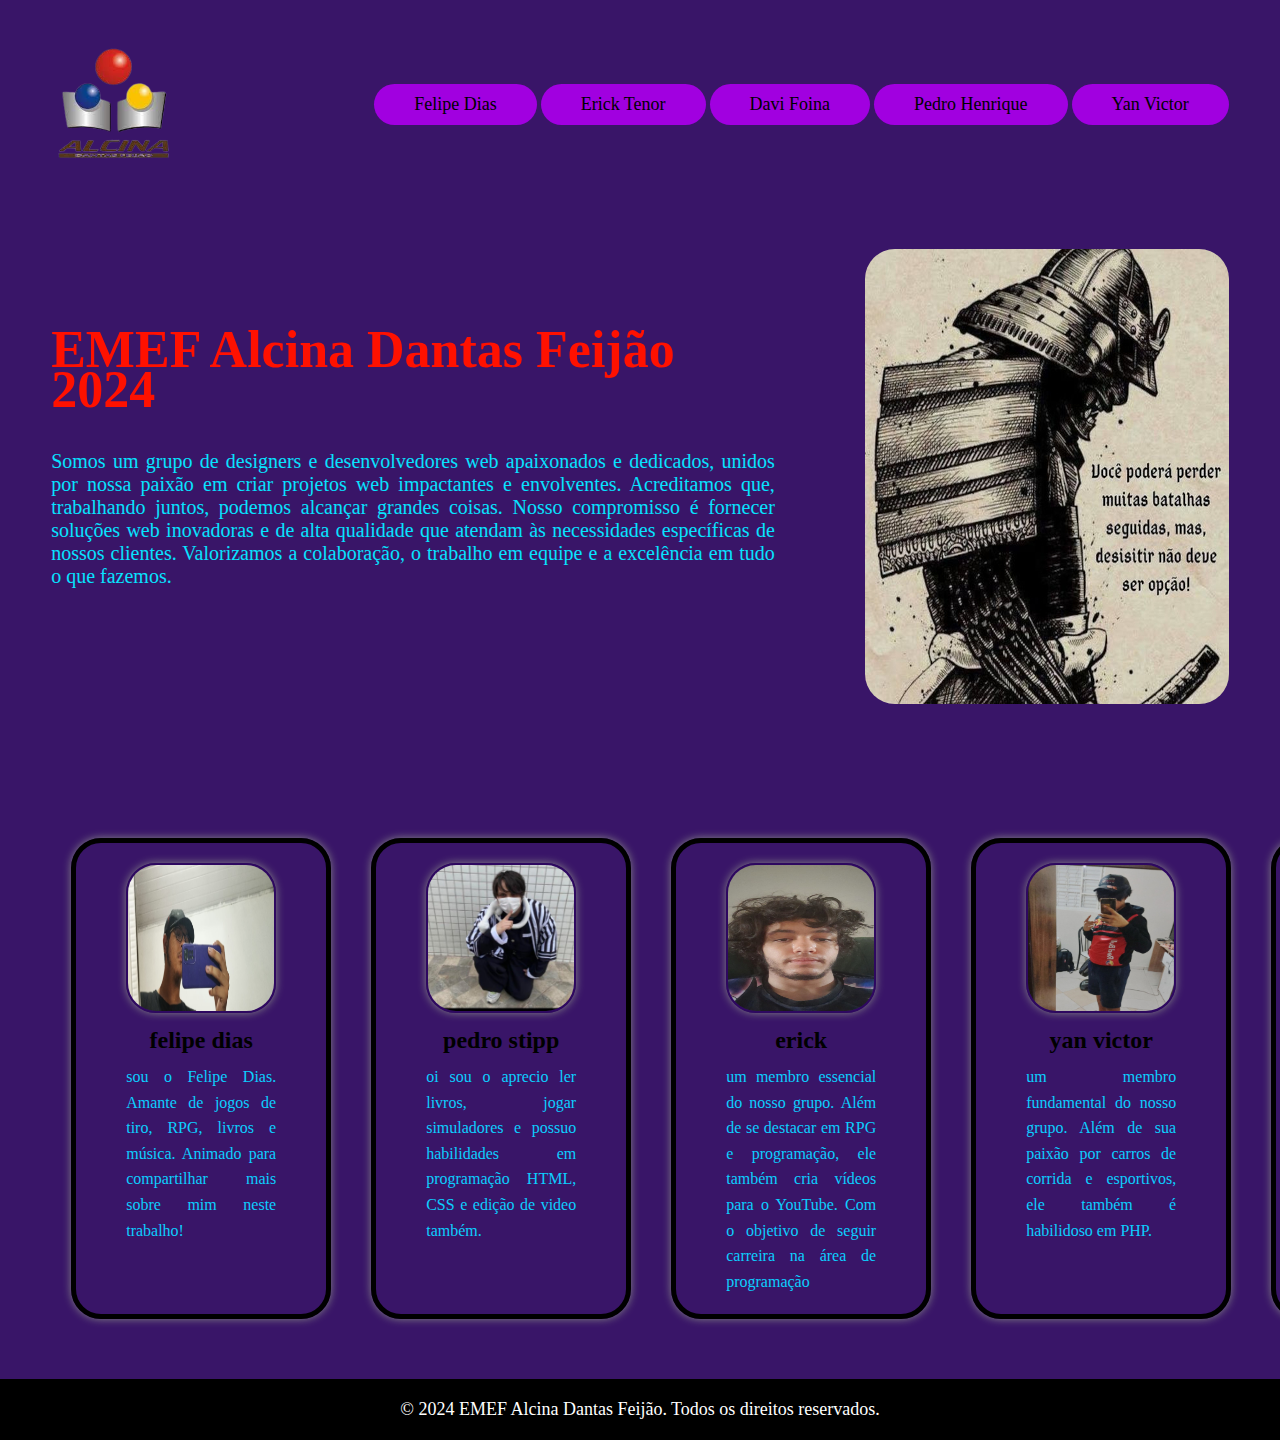
<file: index.html>
<!DOCTYPE html>
<!--
Programa: GitHub Data: 29/04/2024
Nome: Davi Foina Prates nº: 5 Turma: 3i
Nome: Erick Tenor Da Silva nº: 9
Nome: Felipe Do Nascimento Dias nº: 10
Nome: Pedro Henrique Mandaji Stipp nº: 18
Nome: Yan Victor Da Silva Lima nº: 21
Descrição: Portifolio do grupo

-->
<html lang="pt-BR">
<head>
    <meta charset="UTF-8">
    <meta name="viewport" content="width=device-width, initial-scale=1.0">
    <title>Alcina Dantas Feijão</title>
    <link rel="stylesheet" href="style.css">

</head>
<body>
    <header>
        <div class="interface">
            <div class="Logo">
                <a href="#">
                    <img src="alcina3.png" alt="logo da Escola Alcina">
                </a>
            </div>
            <nav class="menu-desktop">
                <ul>
                    <li><a href="felipe.html">Felipe Dias</a></li>
                    <li><a href="erick.html">Erick Tenor</a></li>
                    <li><a href="davi.html">Davi Foina</a></li>
                    <li><a href="pedro.html">Pedro Henrique</a></li>
                    <li><a href="yan.html">Yan Victor</a></li>
                </ul>
            </nav>
        </div>
    </header>
   
    <main>
        <section class="top-site">
            <div class="interface">
             <div class="flex">
                <div class="txt-top-site">
                    <h1>EMEF Alcina Dantas Feijão 2024<span></span></h1>
                    <p>Somos um grupo de designers e desenvolvedores web apaixonados e 
                        dedicados, unidos por nossa paixão em criar projetos web impactantes e
                         envolventes. Acreditamos que, trabalhando juntos, podemos alcançar grandes coisas.
                        Nosso compromisso é fornecer soluções web inovadoras e de alta 
                        qualidade que atendam às necessidades específicas de nossos clientes.
                         Valorizamos a colaboração, o trabalho em equipe e a excelência em 
                         tudo o que fazemos.</p>

                </div><!--txt--> 
                <div class="img-top-site">
                    <img src="verdade.jpg" alt="">

                </div>
              </div>
            </div>
        </section>
    </main>
    <section class="apresentacao-membros">
        <div class="interface">
            <div class="flex">
                <div class="membro">
                    <img src="lippe2.png" alt="Membro 1">
                    <h3>felipe dias</h3>
                    <p> sou o Felipe Dias. Amante de jogos de tiro, RPG, livros e música. Animado para compartilhar mais sobre mim neste trabalho!</p>
                </div>
                <div class="membro">
                    <img src="pedrão1.jpg" alt="Membro 2">
                    <h3>pedro stipp</h3>
                    <p> oi sou o aprecio ler livros, jogar simuladores e possuo habilidades em programação HTML, CSS e edição de video também. </p>
                </div>
                <div class="membro">
                    <img src="erick.jpg" alt="Membro 3">
                    <h3>erick</h3>
                    <p>um membro essencial do nosso grupo. Além de se destacar em RPG e programação, ele também cria vídeos para o YouTube. Com o objetivo de seguir carreira na área de programação</p>
                </div>
                <div class="membro">
                    <img src="yan2.jpg" alt="Membro 4">
                    <h3>yan victor</h3>
                    <p>um membro fundamental do nosso grupo. Além de sua paixão por carros de corrida e esportivos, ele também é habilidoso em PHP. </p>
                </div>
                <div class="membro">
                    <img src="davi.png" alt="Membro 5">
                    <h3>Davi foina</h3>
                    <p>um membro essencial do nosso grupo. Ele é apaixonado por design, jogos e música, trazendo uma perspectiva única para nossos projetos. </p>
                </div>
            </div>
        </div>
    </section>
    <footer>
        <div class="interface">
            <p>&copy; 2024 EMEF Alcina Dantas Feijão. Todos os direitos reservados.</p>
        </div>
    </footer>
</body>
</html>
</file>
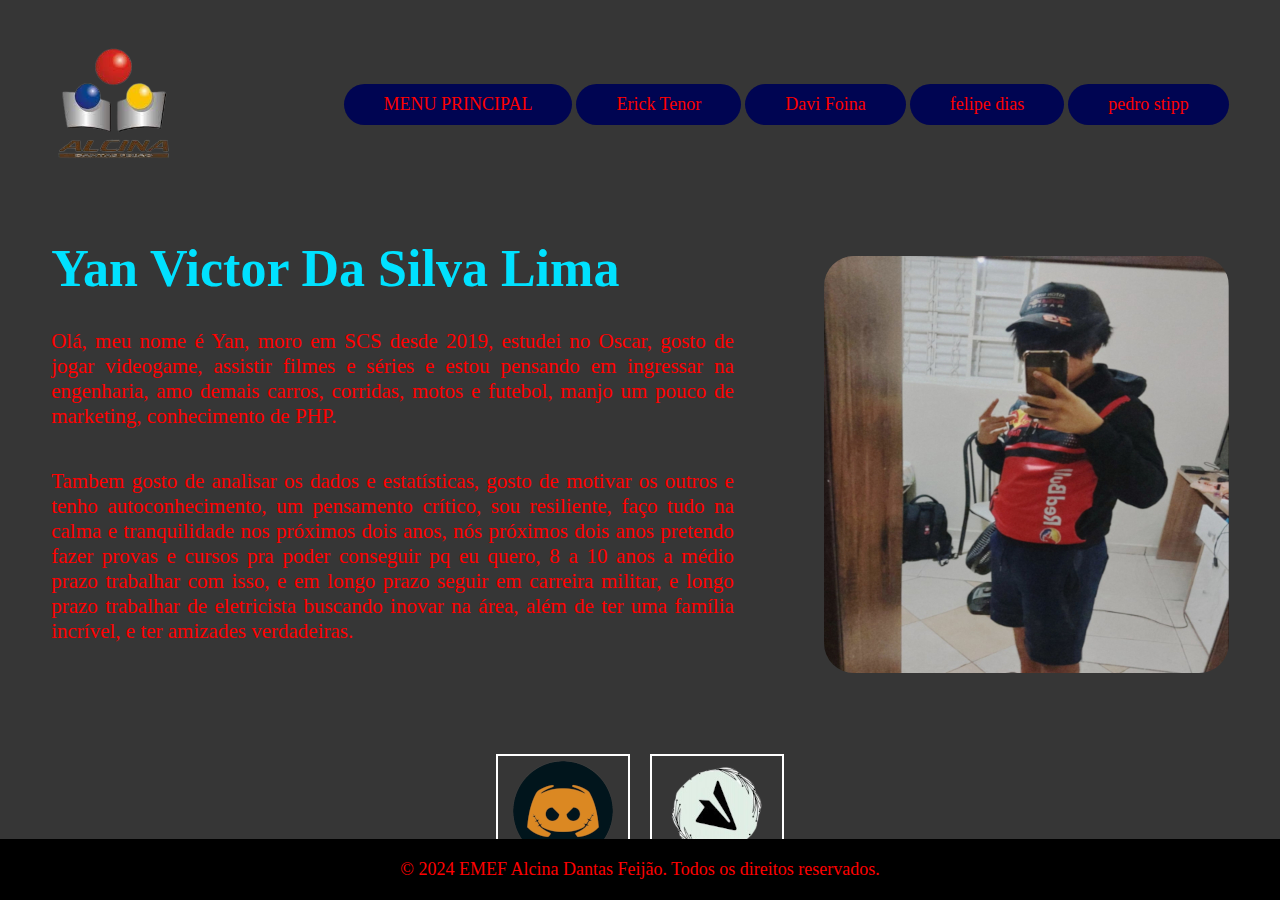
<file: audi.html>
<!DOCTYPE html>
<html lang="pt-BR">
<head>
    <meta charset="UTF-8">
    <meta name="viewport" content="width=device-width, initial-scale=1.0">
    <title>Alcina Dantas Feijão</title>
    <link rel="stylesheet" href="style.css">
</head>
<style>

     :root {
            --cor-primaria: #363636;
            --cor-link: #fd0000;
            --cor-head: #000552;
            --color-headhove: #fffafa;
            --color-h1:#00e1ff;
            --color--txt-top:#ff0000;
            --color--border:#000000 ;
            --color-h3: #000000;
            --color-footer:#000000;
            --color-footer-txt:#ff0000;
            --color-link2:#ffffff;
            --color-social-border:#ffffff;
            --color--social-links-hover: #003b4d;
            --color-link-border: #ffffff;
        }
      * {
            margin: 0;
            padding: 0;
            box-sizing: border-box;
        }

        body {
            background-color: var(--cor-primaria);
            height: 100vh;
        }

        .interface {
            max-width: 1280px;
            margin: 0 auto;
        }

        .flex{
            display: flex;
        }

        header {
            padding: 40px 4%;
        }

        header > .interface {
            display: flex;
            align-items: center;
            justify-content: space-between;
        }

        header a {
            color: var(--cor-link);
            text-decoration: none;
            display: inline-block;
            transition: 60ms;
        }

        header a:hover{
            color:var(--color-headhove) ;
            transform: scale(1.05);
            box-shadow: 0px 0px 8px #858585 
             }

        header nav ul {
            list-style-type: none;
        }

        header nav ul li {
            display: inline-block;
            padding: 10px 40px;
            font-size: 18px;
            background-color: var(--cor-head);
            border: 0;
            border-radius: 30px;
        }

        section.top-site{
            padding: 40px 4%;
        }

        section.top-site .flex{
            align-items: center;
            justify-content: center;
            gap: 90px;
        }

        .top-site h1{
           color: var(--color-h1);
           font-size: 52px;
           line-height: 40px;
        }

    .top-site .txt-top-site p{
         color: var(--color--txt-top);
         margin: 40px 0;
         text-align: justify;
         font-size: 21px;
    }
 
    .top-site .img-top-site img{
         position: relative;
         animation:  flutuar 2s ease-in-out infinite alternate ;
         border-radius: 30px;
    }

    @keyframes flutuar{
        0%{
            top:0;
        }
        100%{
            top: 30px;
        }
    }

    .apresentacao-membros {
    background-color: var(--cor-secundaria);
    color: var(--cor-link);
    padding: 40px 4%;
   
}

footer {
    background-color: var(--color-footer);
    color: var(--color-footer-txt);
    text-align: center;
    padding: 20px 50px;
    position:absolute;
    bottom: 0;
    width: 100%;
    font-size: 18px;
}

.social-links {
    display: flex;
    justify-content: center;
    margin-top: 20px;
}

.social-links a {
    margin: 0 10px;
    text-decoration: none;
    color: var(--color-link2);
    display: flex;
    flex-direction: column;
    align-items: center;
    transition: background-color 0.4s;
    border: 2px solid ; 
    border-color: var(--color-social-border);
    padding: 5px 15px;
}

.social-links a:hover {
    background-color:var(--color--social-links-hover);
    border-color: var(--color-link-border);/* Muda a cor da borda para branco quando o mouse passa por cima */
}



</style>
<body>
    
    <header>
        <div class="interface">
            <div class="Logo">
                <a href="#">
                    <img src="alcina3.png" alt="logo da Escola Alcina">
                </a>
            </div>
            <nav class="menu-desktop">
                <ul>
                    <li><a href="newporti.html">MENU PRINCIPAL</a></li>
                    <li><a href="obito.html">Erick Tenor</a></li>
                    <li><a href="davi.html">Davi Foina</a></li>
                    <li><a href="lippe.html">felipe dias</a></li>
                    <li><a href="fredynho.html">pedro stipp</a></li>
                </ul>
            </nav>
        </div>
    </header>

    <main>
        <section class="top-site">
            <div class="interface">
             <div class="flex">
                <div class="txt-top-site">
                    <h1> Yan Victor Da Silva Lima<span></span></h1>
                    <p>Olá, meu nome é Yan, moro em SCS desde 2019, estudei no Oscar, gosto de jogar videogame, assistir filmes e séries e estou pensando em ingressar na engenharia,
                         amo demais carros, corridas, motos e futebol, manjo um pouco de marketing, conhecimento de PHP.</p>
                    <p>Tambem  gosto de analisar os dados e estatísticas, gosto de motivar os outros e tenho autoconhecimento, um pensamento crítico, sou resiliente, faço tudo na calma
                         e tranquilidade nos próximos dois anos, nós próximos dois anos pretendo fazer provas e cursos pra poder conseguir pq eu quero, 8 a 10 anos a médio prazo trabalhar 
                         com isso, e em longo prazo seguir em carreira militar, e longo prazo trabalhar de eletricista buscando inovar na área, além de ter uma família incrível, e ter amizades 
                         verdadeiras.</p>
                </div><!--txt--> 
                <div class="img-top-site">
                    <img src="yan2.jpg" alt="">

                </div>
              </div>
            </div>
        </section>
    </main>
</section>

<div class="social-links">
    <a class="top-links--nav" href="https://discord.com/channels/1233829998738280450/1233829999270695025">
        <img src="newdiscord.png" class="top-link-img">
        Discord
    </a>
    <a class="top-links--nav" href="https://t.me/+xDTtMTl84DYxYjFh">
        <img src="telegram2.png" class="top-link-img">
        Telegram
    </a>
</div>

    <footer>
        <div class="interface">
            <p>&copy; 2024 EMEF Alcina Dantas Feijão. Todos os direitos reservados.</p>
        </div>
    </footer>
   
</body>
</html>
</file>
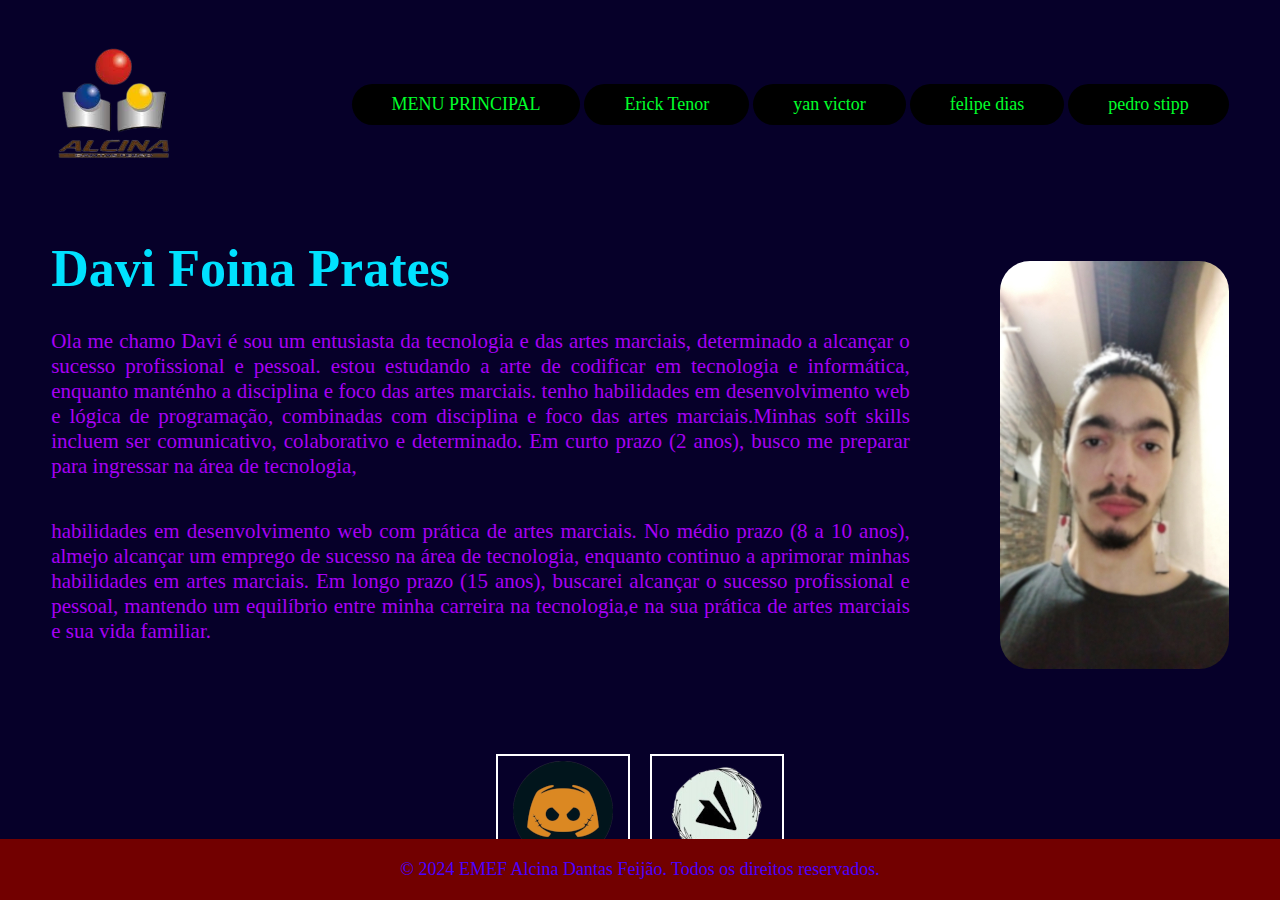
<file: davi.html>
<!--
Programa: portifolhio Data: 29/04/2024
Nome:Davi Foina Prates nº: 5  turma:3I
Nome: Erick da Silva Tenor nº: 9
Nome: Felipe Do Nascimento Dias nº: 9
Nome:Pedro Henrique Mandaji Stipp nº: 18
Nome:Yan Victor Da Silva Lima nº: 21
Descrição: 

-->
<!DOCTYPE html>
<html lang="pt-BR">
<head>
    <meta charset="UTF-8">
    <meta name="viewport" content="width=device-width, initial-scale=1.0">
    <title>Alcina Dantas Feijão</title>
    <link rel="stylesheet" href="style.css">
</head>
<style>

:root {
            --cor-primaria: #060029;
            --cor-link: #00ff2a;
            --cor-head: #000000;
            --color-headhove: #fffafa;
            --color-h1:#00e1ff;
            --color--txt-top:#a700f5;
            --color--border:#000000 ;
            --color-h3: #000000;
            --color-footer:#720000;
            --color-footer-txt:#4c00ff;
            --color-link2:#ffffff;
            --color-social-border:#ffffff;
            --color--social-links-hover: #003b4d;
            --color-link-border: #ffffff;
        }
      * {
            margin: 0;
            padding: 0;
            box-sizing: border-box;
        }

        body {
           background-color: var(--cor-primaria);
            height: 100vh;
        }

        .interface {
            max-width: 1280px;
            margin: 0 auto;
        }

        .flex{
            display: flex;
        }

        header {
            padding: 40px 4%;
        }

        header > .interface {
            display: flex;
            align-items: center;
            justify-content: space-between;
        }

        header a {
            color: var(--cor-link);
            text-decoration: none;
            display: inline-block;
            transition: 60ms;
        }

        header a:hover{
            color:var(--color-headhove) ;
            transform: scale(1.05);
            box-shadow: 0px 0px 8px #858585 
             }

        header nav ul {
            list-style-type: none;
        }

        header nav ul li {
            display: inline-block;
            padding: 10px 40px;
            font-size: 18px;
            background-color: var(--cor-head);
            border: 0;
            border-radius: 30px;
        }

        section.top-site{
            padding: 40px 4%;
        }

        section.top-site .flex{
            align-items: center;
            justify-content: center;
            gap: 90px;
        }

        .top-site h1{
           color: var(--color-h1);
           font-size: 52px;
           line-height: 40px;
        }

    .top-site .txt-top-site p{
         color: var(--color--txt-top);
         margin: 40px 0;
         text-align: justify;
         font-size: 21px;
    }
 
    .top-site .img-top-site img{
         position: relative;
         animation:  flutuar 2s ease-in-out infinite alternate ;
         border-radius: 30px;
    }

    @keyframes flutuar{
        0%{
            top:0;
        }
        100%{
            top: 30px;
        }
    }

    .apresentacao-membros {
    background-color: var(--cor-secundaria);
    color: var(--cor-link);
    padding: 40px 4%;
   
}

footer {
    background-color: var(--color-footer);
    color: var(--color-footer-txt);
    text-align: center;
    padding: 20px 50px;
    position:absolute;
    bottom: 0;
    width: 100%;
    font-size: 18px;
}

.social-links {
    display: flex;
    justify-content: center;
    margin-top: 20px;
}

.social-links a {
    margin: 0 10px;
    text-decoration: none;
    color: var(--color-link2);
    display: flex;
    flex-direction: column;
    align-items: center;
    transition: background-color 0.4s;
    border: 2px solid ; 
    border-color: var(--color-social-border);
    padding: 5px 15px;
}

.social-links a:hover {
    background-color:var(--color--social-links-hover);
    border-color: var(--color-link-border);/* Muda a cor da borda para branco quando o mouse passa por cima */
}



</style>
<body>
    
    <header>
        <div class="interface">
            <div class="Logo">
                <a href="#">
                    <img src="alcina3.png" alt="logo da Escola Alcina">
                </a>
            </div>
            <nav class="menu-desktop">
                <ul>
                    <li><a href="index.html">MENU PRINCIPAL</a></li>
                    <li><a href="erick.html">Erick Tenor</a></li>
                    <li><a href="yan.html">yan victor</a></li>
                    <li><a href="felipe.html">felipe dias</a></li>
                    <li><a href="pedro.html">pedro stipp</a></li>
                </ul>
            </nav>
        </div>
    </header>

    <main>
        <section class="top-site">
            <div class="interface">
             <div class="flex">
                <div class="txt-top-site">
                    <h1>Davi Foina Prates<span></span></h1>
                  <p>Ola me chamo Davi é sou  um entusiasta da tecnologia e das artes marciais, determinado a alcançar o sucesso profissional e pessoal.
                    estou estudando a arte de codificar em tecnologia e informática, enquanto manténho a disciplina e foco das artes marciais.
                    tenho habilidades em desenvolvimento web e lógica de programação, combinadas com disciplina e foco das artes marciais.Minhas
                    soft skills incluem ser comunicativo, colaborativo e determinado. Em curto prazo (2 anos), busco me preparar para ingressar na área de tecnologia,</p>
                 <p>habilidades em desenvolvimento web com prática de artes marciais. No médio prazo (8 a 10 anos), almejo alcançar um emprego de sucesso na área de tecnologia,
                    enquanto continuo a aprimorar minhas habilidades em artes marciais. Em longo prazo (15 anos), buscarei alcançar o sucesso profissional e pessoal,
                     mantendo um equilíbrio entre minha carreira na tecnologia,e na  sua prática de artes marciais e sua vida familiar.</p>
                  
                </div><!--txt--> 
                <div class="img-top-site">
                    <img src="davi.jpg" alt="">

                </div>
              </div>
            </div>
        </section>
    </main>
</section>

<div class="social-links">
    <a class="top-links--nav" href="https://discord.com/channels/1233829998738280450/1233829999270695025">
        <img src="newdiscord.png" class="top-link-img">
        Discord
    </a>
    <a class="top-links--nav" href="https://t.me/+xDTtMTl84DYxYjFh">
        <img src="telegram2.png" class="top-link-img">
        Telegram
    </a>
</div>

    <footer>
        <div class="interface">
            <p>&copy; 2024 EMEF Alcina Dantas Feijão. Todos os direitos reservados.</p>
        </div>
    </footer>
   
</body>
</html>
</file>
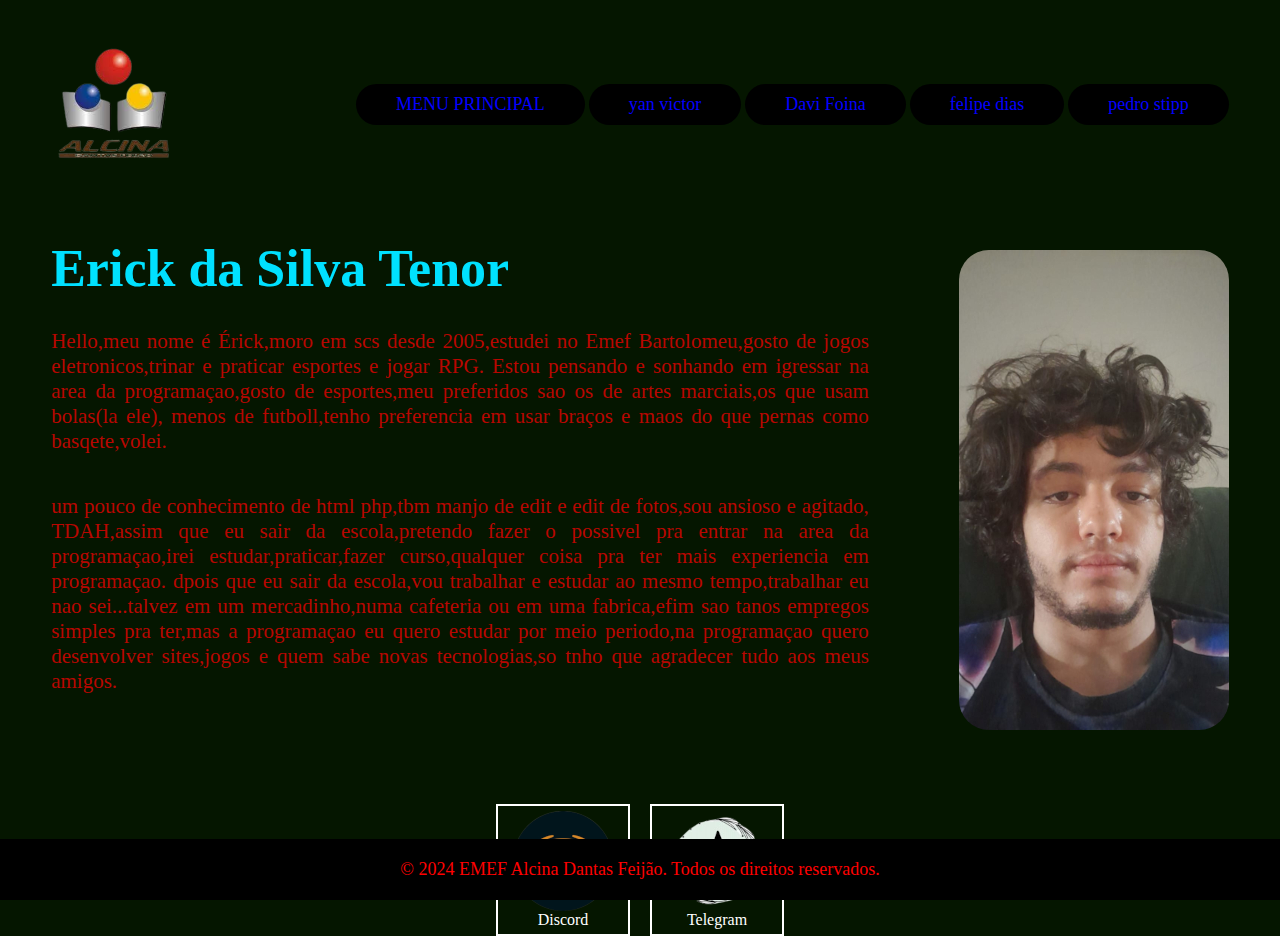
<file: erick.html>
<!DOCTYPE html>
<html lang="pt-BR">
<head>
    <meta charset="UTF-8">
    <meta name="viewport" content="width=device-width, initial-scale=1.0">
    <title>Alcina Dantas Feijão</title>
    <link rel="stylesheet" href="style.css">
</head>
<style>

:root {
            --cor-primaria: #051600;
            --cor-link: #0400ff;
            --cor-head: #000000;
            --color-headhove: #fffafa;
            --color-h1:#00e1ff;
            --color--txt-top:#b80600;
            --color--border:#000000 ;
            --color-h3: #000000;
            --color-footer:#000000;
            --color-footer-txt:#ff0000;
            --color-link2:#ffffff;
            --color-social-border:#ffffff;
            --color--social-links-hover: #003b4d;
            --color-link-border: #ffffff;
        }
      * {
            margin: 0;
            padding: 0;
            box-sizing: border-box;
        }

        body {
           background-color: var(--cor-primaria);
            height: 100vh;
        }

        .interface {
            max-width: 1280px;
            margin: 0 auto;
        }

        .flex{
            display: flex;
        }

        header {
            padding: 40px 4%;
        }

        header > .interface {
            display: flex;
            align-items: center;
            justify-content: space-between;
        }

        header a {
            color: var(--cor-link);
            text-decoration: none;
            display: inline-block;
            transition: 60ms;
        }

        header a:hover{
            color:var(--color-headhove) ;
            transform: scale(1.05);
            box-shadow: 0px 0px 8px #858585 
             }

        header nav ul {
            list-style-type: none;
        }

        header nav ul li {
            display: inline-block;
            padding: 10px 40px;
            font-size: 18px;
            background-color: var(--cor-head);
            border: 0;
            border-radius: 30px;
        }

        section.top-site{
            padding: 40px 4%;
        }

        section.top-site .flex{
            align-items: center;
            justify-content: center;
            gap: 90px;
        }

        .top-site h1{
           color: var(--color-h1);
           font-size: 52px;
           line-height: 40px;
        }

    .top-site .txt-top-site p{
         color: var(--color--txt-top);
         margin: 40px 0;
         text-align: justify;
         font-size: 21px;
    }
 
    .top-site .img-top-site img{
         position: relative;
         animation:  flutuar 2s ease-in-out infinite alternate ;
         border-radius: 30px;
    }

    @keyframes flutuar{
        0%{
            top:0;
        }
        100%{
            top: 30px;
        }
    }

    .apresentacao-membros {
    background-color: var(--cor-secundaria);
    color: var(--cor-link);
    padding: 40px 4%;
   
}

footer {
    background-color: var(--color-footer);
    color: var(--color-footer-txt);
    text-align: center;
    padding: 20px 50px;
    position:absolute;
    bottom: 0;
    width: 100%;
    font-size: 18px;
}

.social-links {
    display: flex;
    justify-content: center;
    margin-top: 20px;
}

.social-links a {
    margin: 0 10px;
    text-decoration: none;
    color: var(--color-link2);
    display: flex;
    flex-direction: column;
    align-items: center;
    transition: background-color 0.4s;
    border: 2px solid ; 
    border-color: var(--color-social-border);
    padding: 5px 15px;
}

.social-links a:hover {
    background-color:var(--color--social-links-hover);
    border-color: var(--color-link-border);/* Muda a cor da borda para branco quando o mouse passa por cima */
}



</style>
<body>
    
    <header>
        <div class="interface">
            <div class="Logo">
                <a href="#">
                    <img src="alcina3.png" alt="logo da Escola Alcina">
                </a>
            </div>
            <nav class="menu-desktop">
                <ul>
                    <li><a href="index.html">MENU PRINCIPAL</a></li>
                    <li><a href="yan.html">yan victor</a></li>
                    <li><a href="davi.html">Davi Foina</a></li>
                    <li><a href="felipe.html">felipe dias</a></li>
                    <li><a href="pedro.html">pedro stipp</a></li>
                </ul>
            </nav>
        </div>
    </header>

    <main>
        <section class="top-site">
            <div class="interface">
             <div class="flex">
                <div class="txt-top-site">
                    <h1> Erick da Silva Tenor<span></span></h1>
                    <p>Hello,meu nome é Érick,moro em scs desde 2005,estudei no Emef Bartolomeu,gosto de jogos eletronicos,trinar e praticar esportes e jogar RPG.
                  Estou pensando e sonhando em igressar na area da programaçao,gosto de esportes,meu preferidos sao os de artes marciais,os que usam bolas(la ele),
                        menos de futboll,tenho preferencia em usar braços e maos do que pernas como basqete,volei.</p>
                        <p> um pouco de conhecimento de html  php,tbm manjo de edit e edit de fotos,sou ansioso e agitado, TDAH,assim que eu sair da escola,pretendo fazer o 
                            possivel pra entrar na area da programaçao,irei estudar,praticar,fazer curso,qualquer coisa pra ter mais 
                            experiencia em programaçao.
                       dpois que eu sair da escola,vou trabalhar e estudar ao mesmo  tempo,trabalhar eu nao sei...talvez em um mercadinho,numa cafeteria ou em uma fabrica,efim sao tanos empregos 
                        simples pra ter,mas a programaçao eu quero estudar por meio periodo,na programaçao quero desenvolver sites,jogos e quem sabe novas tecnologias,so tnho que agradecer tudo aos 
                        meus amigos.</p>
                  
                </div><!--txt--> 
                <div class="img-top-site">
                    <img src="erick.jpg" alt="">

                </div>
              </div>
            </div>
        </section>
    </main>
</section>

<div class="social-links">
    <a class="top-links--nav" href="https://discord.com/channels/1233829998738280450/1233829999270695025">
        <img src="newdiscord.png" class="top-link-img">
        Discord
    </a>
    <a class="top-links--nav" href="https://t.me/+xDTtMTl84DYxYjFh">
        <img src="telegram2.png" class="top-link-img">
        Telegram
    </a>
</div>

    <footer>
        <div class="interface">
            <p>&copy; 2024 EMEF Alcina Dantas Feijão. Todos os direitos reservados.</p>
        </div>
    </footer>
   
</body>
</html>
</file>
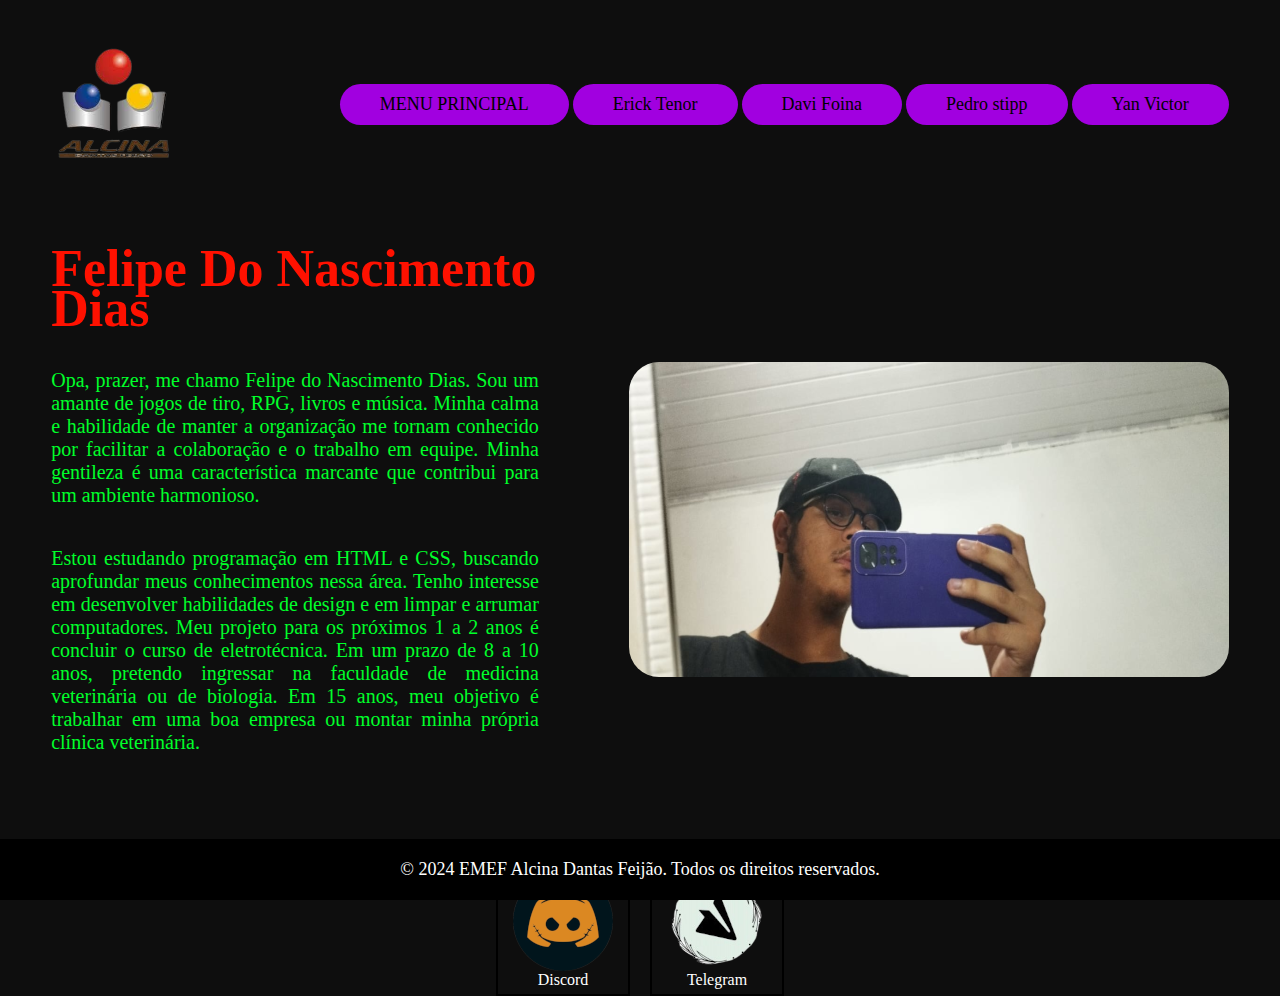
<file: felipe.html>
<!DOCTYPE html>
<html lang="pt-BR">
<head>
    <meta charset="UTF-8">
    <meta name="viewport" content="width=device-width, initial-scale=1.0">
    <title>Alcina Dantas Feijão</title>
    <link rel="stylesheet" href="style.css">
</head>
<style>

     :root {
            --cor-primaria: #000000f1;
            --cor-link: #000000;
            --cor-head: #a100e0;
            --color-headhove: #fffafa;
            --color-h1:#ff1100;
            --color--txt-top:#00ff2a;
            --color--border:#000000 ;
            --color-h3: #000000;
            --color-p:#0cceff;
            --color-footer:#000000;
            --color-footer-txt:#ffffff;
            --color-link2:#ffffff;
            --color-social-border:#000000;
            --color--social-links-hover: #003b4d;
            --color-link-border: #ffffff;
        }
      * {
            margin: 0;
            padding: 0;
            box-sizing: border-box;
        }

        body {
            background-color: var(--cor-primaria);
            height: 100vh;
        }

        .interface {
            max-width: 1280px;
            margin: 0 auto;
        }

        .flex{
            display: flex;
        }

        header {
            padding: 40px 4%;
        }

        header > .interface {
            display: flex;
            align-items: center;
            justify-content: space-between;
        }

        header a {
            color: var(--cor-link);
            text-decoration: none;
            display: inline-block;
            transition: 60ms;
        }

        header a:hover{
            color:var(--color-headhove) ;
            transform: scale(1.05);
            box-shadow: 0px 0px 8px #858585 
             }

        header nav ul {
            list-style-type: none;
        }

        header nav ul li {
            display: inline-block;
            padding: 10px 40px;
            font-size: 18px;
            background-color: var(--cor-head);
            border: 0;
            border-radius: 30px;
        }

        section.top-site{
            padding: 40px 4%;
        }

        section.top-site .flex{
            align-items: center;
            justify-content: center;
            gap: 90px;
        }

        .top-site h1{
           color: var(--color-h1);
           font-size: 52px;
           line-height: 40px;
        }

    .top-site .txt-top-site p{
         color: var(--color--txt-top);
         margin: 40px 0;
         text-align: justify;
         font-size: 20px;
    }
 
    .top-site .img-top-site img{
         position: relative;
         animation:  flutuar 2s ease-in-out infinite alternate ;
         border-radius: 30px;
    }

    @keyframes flutuar{
        0%{
            top:0;
        }
        100%{
            top: 30px;
        }
    }

    .apresentacao-membros {
    background-color: var(--cor-secundaria);
    color: var(--cor-link);
    padding: 40px 4%;
   
}

footer {
    background-color: var(--color-footer);
    color: var(--color-footer-txt);
    text-align: center;
    padding: 20px 50px;
    position:absolute;
    bottom: 0;
    width: 100%;
    font-size: 18px;
}

.social-links {
    display: flex;
    justify-content: center;
    margin-top: 20px;
}

.social-links a {
    margin: 0 10px;
    text-decoration: none;
    color: var(--color-link2);
    display: flex;
    flex-direction: column;
    align-items: center;
    transition: background-color 0.4s;
    border: 2px solid ; 
    border-color: var(--color-social-border);
    padding: 5px 15px;
}

.social-links a:hover {
    background-color:var(--color--social-links-hover);
    border-color: var(--color-link-border);/* Muda a cor da borda para branco quando o mouse passa por cima */
}



</style>
<body>
    
    <header>
        <div class="interface">
            <div class="Logo">
                <a href="#">
                    <img src="alcina3.png" alt="logo da Escola Alcina">
                </a>
            </div>
            <nav class="menu-desktop">
                <ul>
                    <li><a href="index.html">MENU PRINCIPAL</a></li>
                    <li><a href="erick.html">Erick Tenor</a></li>
                    <li><a href="davi.html">Davi Foina</a></li>
                    <li><a href="pedro.html">Pedro stipp</a></li>
                    <li><a href="yan.html">Yan Victor</a></li>
                </ul>
            </nav>
        </div>
    </header>

    <main>
        <section class="top-site">
            <div class="interface">
             <div class="flex">
                <div class="txt-top-site">
                    <h1>Felipe Do Nascimento Dias<span></span></h1>
                    <p>Opa, prazer, me chamo Felipe do Nascimento Dias. Sou um amante de jogos de tiro, RPG, livros e música.
                        Minha calma e habilidade de manter a organização me tornam conhecido por facilitar a colaboração e o trabalho em equipe.
                        Minha gentileza é uma característica marcante que contribui para um ambiente harmonioso.</p>
                    <p>Estou estudando programação em HTML e CSS, buscando aprofundar meus conhecimentos nessa área.
                        Tenho interesse em desenvolver habilidades de design e em limpar e arrumar computadores. 
                        Meu projeto para os próximos 1 a 2 anos é concluir o curso de eletrotécnica. 
                        Em um prazo de 8 a 10 anos, pretendo ingressar na faculdade de medicina veterinária ou de biologia.
                        Em 15 anos, meu objetivo é trabalhar em uma boa empresa ou montar minha própria clínica veterinária.
                    </p>

                </div><!--txt--> 
                <div class="img-top-site">
                    <img src="lippe2.png" alt="">

                </div>
              </div>
            </div>
        </section>
    </main>
</section>

<div class="social-links">
    <a class="top-links--nav" href="https://discord.com/channels/1233829998738280450/1233829999270695025">
        <img src="newdiscord.png" class="top-link-img">
        Discord
    </a>
    <a class="top-links--nav" href="https://t.me/+xDTtMTl84DYxYjFh">
        <img src="telegram2.png" class="top-link-img">
        Telegram
    </a>
</div>

    <footer>
        <div class="interface">
            <p>&copy; 2024 EMEF Alcina Dantas Feijão. Todos os direitos reservados.</p>
        </div>
    </footer>
</body>
</html>
</file>
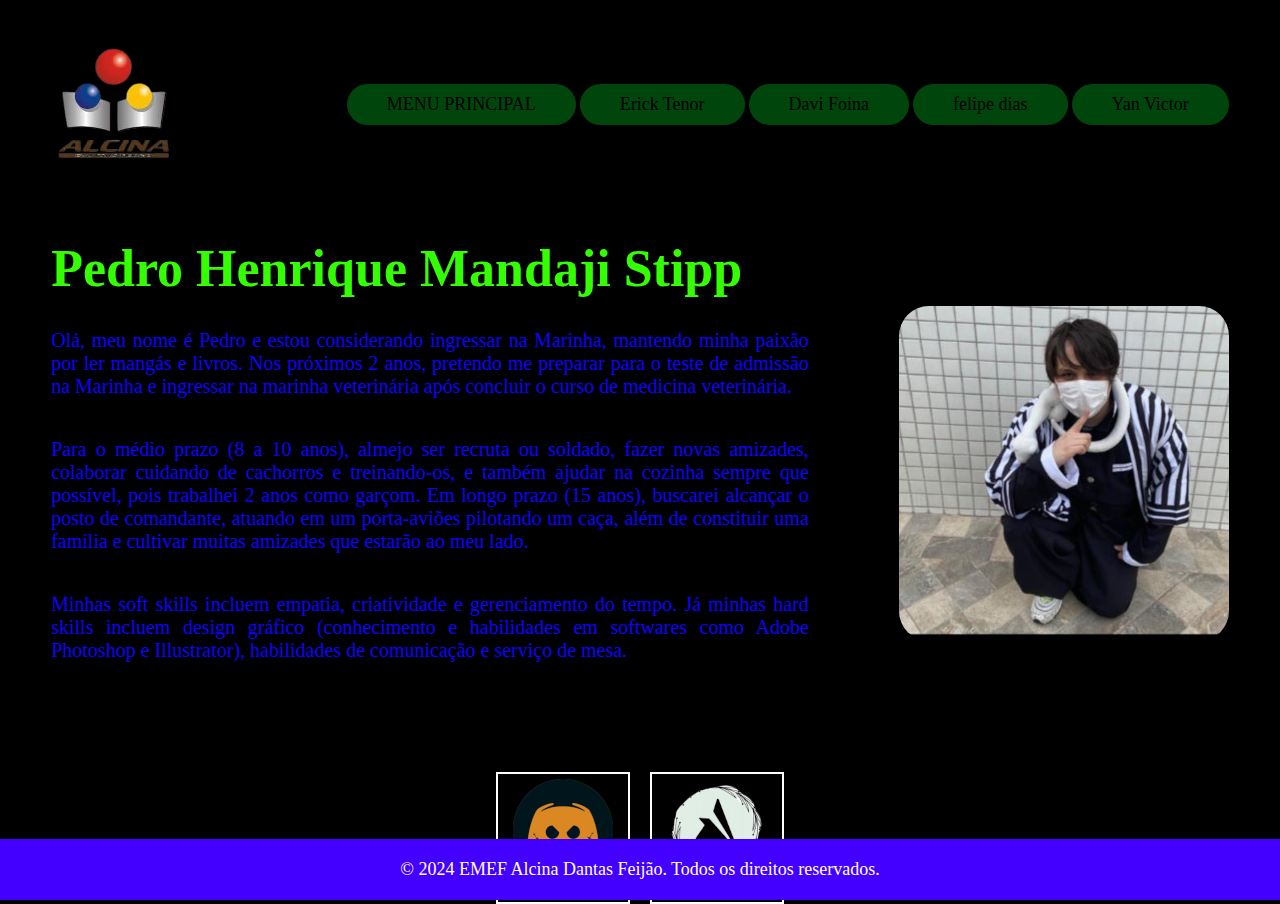
<file: fredynho.html>
<!DOCTYPE html>
<html lang="pt-BR">
<head>
    <meta charset="UTF-8">
    <meta name="viewport" content="width=device-width, initial-scale=1.0">
    <title>Alcina Dantas Feijão</title>
    <link rel="stylesheet" href="style.css">
</head>
<style>

     :root {
            --cor-primaria: #000000;
            --cor-link: #000000;
            --cor-head: #00460c;
            --color-headhove: #fffafa;
            --color-h1:#33ff00;
            --color--txt-top:#1100ff;
            --color--border:#000000 ;
            --color-h3: #000000;
            --color-footer:#4400ff;
            --color-footer-txt:#ffffff;
            --color-link2:#ffffff;
            --color-social-border:#ffffff;
            --color--social-links-hover: #003b4d;
            --color-link-border: #ffffff;
        }
      * {
            margin: 0;
            padding: 0;
            box-sizing: border-box;
        }

        body {
            background-color: var(--cor-primaria);
            height: 100vh;
        }

        .interface {
            max-width: 1280px;
            margin: 0 auto;
        }

        .flex{
            display: flex;
        }

        header {
            padding: 40px 4%;
        }

        header > .interface {
            display: flex;
            align-items: center;
            justify-content: space-between;
        }

        header a {
            color: var(--cor-link);
            text-decoration: none;
            display: inline-block;
            transition: 60ms;
        }

        header a:hover{
            color:var(--color-headhove) ;
            transform: scale(1.05);
            box-shadow: 0px 0px 8px #858585 
             }

        header nav ul {
            list-style-type: none;
        }

        header nav ul li {
            display: inline-block;
            padding: 10px 40px;
            font-size: 18px;
            background-color: var(--cor-head);
            border: 0;
            border-radius: 30px;
        }

        section.top-site{
            padding: 40px 4%;
        }

        section.top-site .flex{
            align-items: center;
            justify-content: center;
            gap: 90px;
        }

        .top-site h1{
           color: var(--color-h1);
           font-size: 52px;
           line-height: 40px;
        }

    .top-site .txt-top-site p{
         color: var(--color--txt-top);
         margin: 40px 0;
         text-align: justify;
         font-size: 20px;
    }
 
    .top-site .img-top-site img{
         position: relative;
         animation:  flutuar 2s ease-in-out infinite alternate ;
         border-radius: 30px;
    }

    @keyframes flutuar{
        0%{
            top:0;
        }
        100%{
            top: 30px;
        }
    }

    .apresentacao-membros {
    background-color: var(--cor-secundaria);
    color: var(--cor-link);
    padding: 40px 4%;
   
}

footer {
    background-color: var(--color-footer);
    color: var(--color-footer-txt);
    text-align: center;
    padding: 20px 50px;
    position:absolute;
    bottom: 0;
    width: 100%;
    font-size: 18px;
}

.social-links {
    display: flex;
    justify-content: center;
    margin-top: 20px;
}

.social-links a {
    margin: 0 10px;
    text-decoration: none;
    color: var(--color-link2);
    display: flex;
    flex-direction: column;
    align-items: center;
    transition: background-color 0.4s;
    border: 2px solid ; 
    border-color: var(--color-social-border);
    padding: 5px 15px;
}

.social-links a:hover {
    background-color:var(--color--social-links-hover);
    border-color: var(--color-link-border);/* Muda a cor da borda para branco quando o mouse passa por cima */
}



</style>
<body>
    
    <header>
        <div class="interface">
            <div class="Logo">
                <a href="#">
                    <img src="alcina3.png" alt="logo da Escola Alcina">
                </a>
            </div>
            <nav class="menu-desktop">
                <ul>
                    <li><a href="newporti.html">MENU PRINCIPAL</a></li>
                    <li><a href="obito.html">Erick Tenor</a></li>
                    <li><a href="davi.html">Davi Foina</a></li>
                    <li><a href="lippe.html">felipe dias</a></li>
                    <li><a href="audi.html">Yan Victor</a></li>
                </ul>
            </nav>
        </div>
    </header>

    <main>
        <section class="top-site">
            <div class="interface">
             <div class="flex">
                <div class="txt-top-site">
                    <h1> Pedro Henrique Mandaji Stipp<span></span></h1>
                    <p>Olá, meu nome é Pedro e estou considerando ingressar na Marinha, mantendo minha paixão por ler mangás e livros.
                         Nos próximos 2 anos, pretendo me preparar para o teste de admissão na Marinha e ingressar na marinha veterinária após concluir o curso de medicina veterinária.</p>
                    <p>Para o médio prazo (8 a 10 anos), almejo ser recruta ou soldado, fazer novas amizades, colaborar cuidando de cachorros e treinando-os, e também ajudar na cozinha sempre
                         que possível, pois trabalhei 2 anos como garçom.
                        Em longo prazo (15 anos), buscarei alcançar o posto de comandante, atuando em um porta-aviões pilotando um caça, além de constituir uma família e cultivar muitas 
                        amizades que estarão ao meu lado. </p>
                      <p> Minhas soft skills incluem empatia, criatividade e gerenciamento do tempo. Já minhas hard skills incluem design gráfico (conhecimento e habilidades em softwares como
                         Adobe Photoshop e Illustrator), habilidades de comunicação e serviço de mesa.
                        </p> 

                </div><!--txt--> 
                <div class="img-top-site">
                    <img src="pedrão1.jpg" alt="">

                </div>
              </div>
            </div>
        </section>
    </main>
</section>

<div class="social-links">
    <a class="top-links--nav" href="https://discord.com/channels/1233829998738280450/1233829999270695025">
        <img src="newdiscord.png" class="top-link-img">
        Discord
    </a>
    <a class="top-links--nav" href="https://t.me/+xDTtMTl84DYxYjFh">
        <img src="telegram2.png" class="top-link-img">
        Telegram
    </a>
</div>

    <footer>
        <div class="interface">
            <p>&copy; 2024 EMEF Alcina Dantas Feijão. Todos os direitos reservados.</p>
        </div>
    </footer>
   
</body>
</html>
</file>
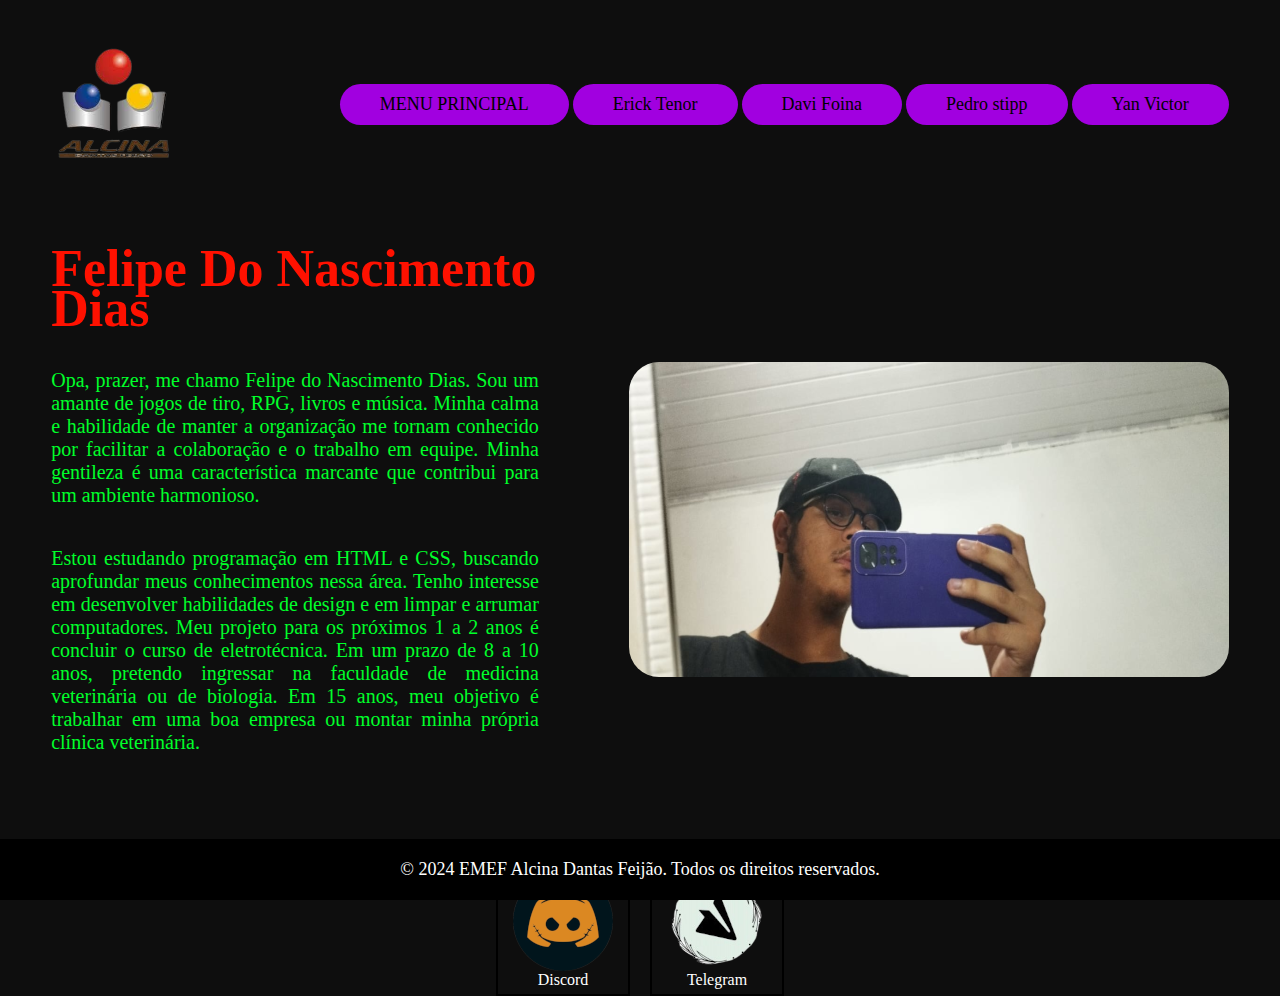
<file: lippe.html>
<!DOCTYPE html>
<html lang="pt-BR">
<head>
    <meta charset="UTF-8">
    <meta name="viewport" content="width=device-width, initial-scale=1.0">
    <title>Alcina Dantas Feijão</title>
    <link rel="stylesheet" href="style.css">
</head>
<style>

     :root {
            --cor-primaria: #000000f1;
            --cor-link: #000000;
            --cor-head: #a100e0;
            --color-headhove: #fffafa;
            --color-h1:#ff1100;
            --color--txt-top:#00ff2a;
            --color--border:#000000 ;
            --color-h3: #000000;
            --color-p:#0cceff;
            --color-footer:#000000;
            --color-footer-txt:#ffffff;
            --color-link2:#ffffff;
            --color-social-border:#000000;
            --color--social-links-hover: #003b4d;
            --color-link-border: #ffffff;
        }
      * {
            margin: 0;
            padding: 0;
            box-sizing: border-box;
        }

        body {
            background-color: var(--cor-primaria);
            height: 100vh;
        }

        .interface {
            max-width: 1280px;
            margin: 0 auto;
        }

        .flex{
            display: flex;
        }

        header {
            padding: 40px 4%;
        }

        header > .interface {
            display: flex;
            align-items: center;
            justify-content: space-between;
        }

        header a {
            color: var(--cor-link);
            text-decoration: none;
            display: inline-block;
            transition: 60ms;
        }

        header a:hover{
            color:var(--color-headhove) ;
            transform: scale(1.05);
            box-shadow: 0px 0px 8px #858585 
             }

        header nav ul {
            list-style-type: none;
        }

        header nav ul li {
            display: inline-block;
            padding: 10px 40px;
            font-size: 18px;
            background-color: var(--cor-head);
            border: 0;
            border-radius: 30px;
        }

        section.top-site{
            padding: 40px 4%;
        }

        section.top-site .flex{
            align-items: center;
            justify-content: center;
            gap: 90px;
        }

        .top-site h1{
           color: var(--color-h1);
           font-size: 52px;
           line-height: 40px;
        }

    .top-site .txt-top-site p{
         color: var(--color--txt-top);
         margin: 40px 0;
         text-align: justify;
         font-size: 20px;
    }
 
    .top-site .img-top-site img{
         position: relative;
         animation:  flutuar 2s ease-in-out infinite alternate ;
         border-radius: 30px;
    }

    @keyframes flutuar{
        0%{
            top:0;
        }
        100%{
            top: 30px;
        }
    }

    .apresentacao-membros {
    background-color: var(--cor-secundaria);
    color: var(--cor-link);
    padding: 40px 4%;
   
}

footer {
    background-color: var(--color-footer);
    color: var(--color-footer-txt);
    text-align: center;
    padding: 20px 50px;
    position:absolute;
    bottom: 0;
    width: 100%;
    font-size: 18px;
}

.social-links {
    display: flex;
    justify-content: center;
    margin-top: 20px;
}

.social-links a {
    margin: 0 10px;
    text-decoration: none;
    color: var(--color-link2);
    display: flex;
    flex-direction: column;
    align-items: center;
    transition: background-color 0.4s;
    border: 2px solid ; 
    border-color: var(--color-social-border);
    padding: 5px 15px;
}

.social-links a:hover {
    background-color:var(--color--social-links-hover);
    border-color: var(--color-link-border);/* Muda a cor da borda para branco quando o mouse passa por cima */
}



</style>
<body>
    
    <header>
        <div class="interface">
            <div class="Logo">
                <a href="#">
                    <img src="alcina3.png" alt="logo da Escola Alcina">
                </a>
            </div>
            <nav class="menu-desktop">
                <ul>
                    <li><a href="newporti.html">MENU PRINCIPAL</a></li>
                    <li><a href="audi.html">Erick Tenor</a></li>
                    <li><a href="davi.html">Davi Foina</a></li>
                    <li><a href="fredynho.html">Pedro stipp</a></li>
                    <li><a href="audi.html">Yan Victor</a></li>
                </ul>
            </nav>
        </div>
    </header>

    <main>
        <section class="top-site">
            <div class="interface">
             <div class="flex">
                <div class="txt-top-site">
                    <h1>Felipe Do Nascimento Dias<span></span></h1>
                    <p>Opa, prazer, me chamo Felipe do Nascimento Dias. Sou um amante de jogos de tiro, RPG, livros e música.
                        Minha calma e habilidade de manter a organização me tornam conhecido por facilitar a colaboração e o trabalho em equipe.
                        Minha gentileza é uma característica marcante que contribui para um ambiente harmonioso.</p>
                    <p>Estou estudando programação em HTML e CSS, buscando aprofundar meus conhecimentos nessa área.
                        Tenho interesse em desenvolver habilidades de design e em limpar e arrumar computadores. 
                        Meu projeto para os próximos 1 a 2 anos é concluir o curso de eletrotécnica. 
                        Em um prazo de 8 a 10 anos, pretendo ingressar na faculdade de medicina veterinária ou de biologia.
                        Em 15 anos, meu objetivo é trabalhar em uma boa empresa ou montar minha própria clínica veterinária.
                    </p>

                </div><!--txt--> 
                <div class="img-top-site">
                    <img src="lippe2.png" alt="">

                </div>
              </div>
            </div>
        </section>
    </main>
</section>

<div class="social-links">
    <a class="top-links--nav" href="https://discord.com/channels/1233829998738280450/1233829999270695025">
        <img src="newdiscord.png" class="top-link-img">
        Discord
    </a>
    <a class="top-links--nav" href="https://t.me/+xDTtMTl84DYxYjFh">
        <img src="telegram2.png" class="top-link-img">
        Telegram
    </a>
</div>

    <footer>
        <div class="interface">
            <p>&copy; 2024 EMEF Alcina Dantas Feijão. Todos os direitos reservados.</p>
        </div>
    </footer>
</body>
</html>
</file>
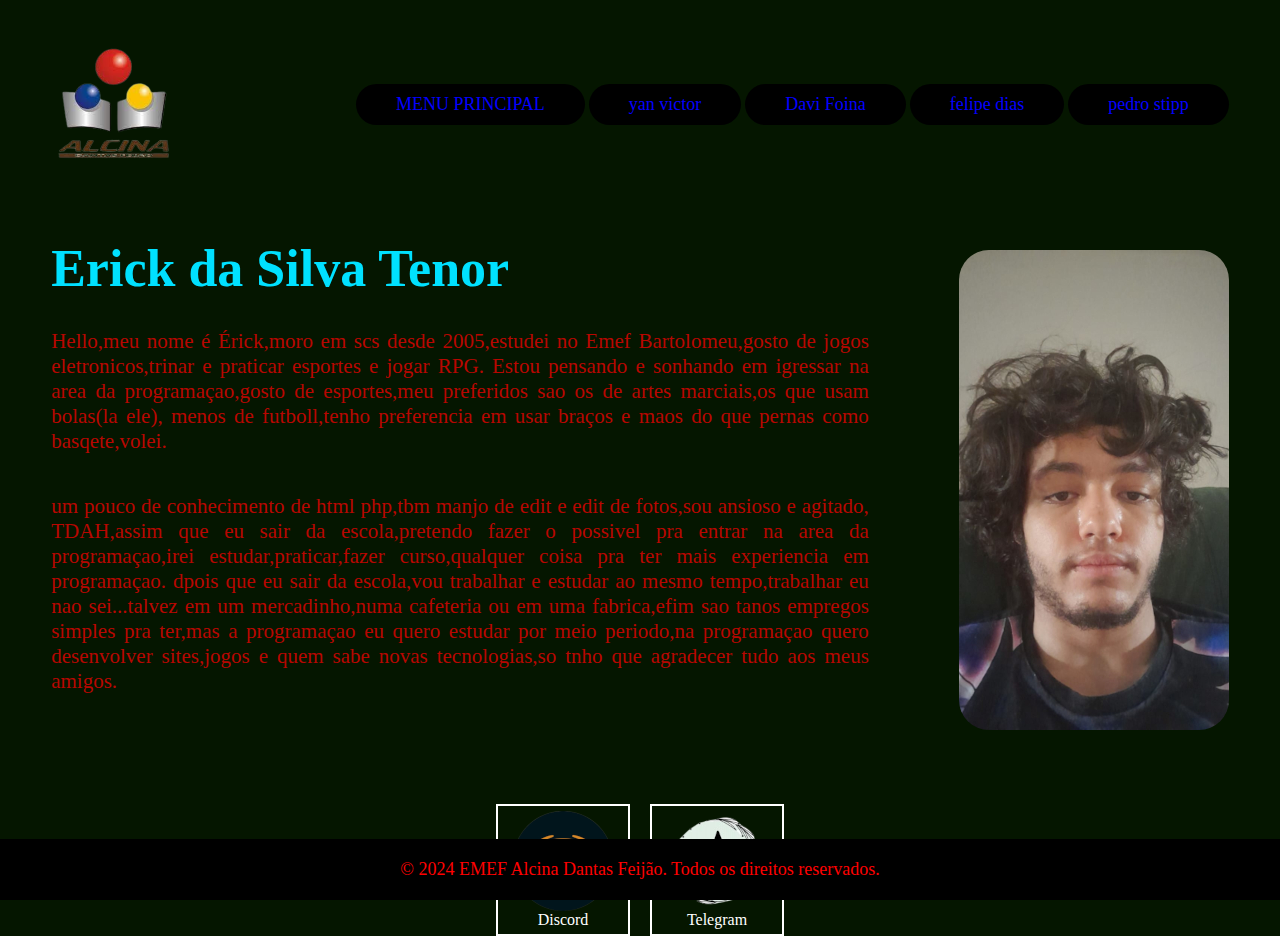
<file: obito.html>
<!DOCTYPE html>
<html lang="pt-BR">
<head>
    <meta charset="UTF-8">
    <meta name="viewport" content="width=device-width, initial-scale=1.0">
    <title>Alcina Dantas Feijão</title>
    <link rel="stylesheet" href="style.css">
</head>
<style>

:root {
            --cor-primaria: #051600;
            --cor-link: #0400ff;
            --cor-head: #000000;
            --color-headhove: #fffafa;
            --color-h1:#00e1ff;
            --color--txt-top:#b80600;
            --color--border:#000000 ;
            --color-h3: #000000;
            --color-footer:#000000;
            --color-footer-txt:#ff0000;
            --color-link2:#ffffff;
            --color-social-border:#ffffff;
            --color--social-links-hover: #003b4d;
            --color-link-border: #ffffff;
        }
      * {
            margin: 0;
            padding: 0;
            box-sizing: border-box;
        }

        body {
           background-color: var(--cor-primaria);
            height: 100vh;
        }

        .interface {
            max-width: 1280px;
            margin: 0 auto;
        }

        .flex{
            display: flex;
        }

        header {
            padding: 40px 4%;
        }

        header > .interface {
            display: flex;
            align-items: center;
            justify-content: space-between;
        }

        header a {
            color: var(--cor-link);
            text-decoration: none;
            display: inline-block;
            transition: 60ms;
        }

        header a:hover{
            color:var(--color-headhove) ;
            transform: scale(1.05);
            box-shadow: 0px 0px 8px #858585 
             }

        header nav ul {
            list-style-type: none;
        }

        header nav ul li {
            display: inline-block;
            padding: 10px 40px;
            font-size: 18px;
            background-color: var(--cor-head);
            border: 0;
            border-radius: 30px;
        }

        section.top-site{
            padding: 40px 4%;
        }

        section.top-site .flex{
            align-items: center;
            justify-content: center;
            gap: 90px;
        }

        .top-site h1{
           color: var(--color-h1);
           font-size: 52px;
           line-height: 40px;
        }

    .top-site .txt-top-site p{
         color: var(--color--txt-top);
         margin: 40px 0;
         text-align: justify;
         font-size: 21px;
    }
 
    .top-site .img-top-site img{
         position: relative;
         animation:  flutuar 2s ease-in-out infinite alternate ;
         border-radius: 30px;
    }

    @keyframes flutuar{
        0%{
            top:0;
        }
        100%{
            top: 30px;
        }
    }

    .apresentacao-membros {
    background-color: var(--cor-secundaria);
    color: var(--cor-link);
    padding: 40px 4%;
   
}

footer {
    background-color: var(--color-footer);
    color: var(--color-footer-txt);
    text-align: center;
    padding: 20px 50px;
    position:absolute;
    bottom: 0;
    width: 100%;
    font-size: 18px;
}

.social-links {
    display: flex;
    justify-content: center;
    margin-top: 20px;
}

.social-links a {
    margin: 0 10px;
    text-decoration: none;
    color: var(--color-link2);
    display: flex;
    flex-direction: column;
    align-items: center;
    transition: background-color 0.4s;
    border: 2px solid ; 
    border-color: var(--color-social-border);
    padding: 5px 15px;
}

.social-links a:hover {
    background-color:var(--color--social-links-hover);
    border-color: var(--color-link-border);/* Muda a cor da borda para branco quando o mouse passa por cima */
}



</style>
<body>
    
    <header>
        <div class="interface">
            <div class="Logo">
                <a href="#">
                    <img src="alcina3.png" alt="logo da Escola Alcina">
                </a>
            </div>
            <nav class="menu-desktop">
                <ul>
                    <li><a href="newporti.html">MENU PRINCIPAL</a></li>
                    <li><a href="audi.html">yan victor</a></li>
                    <li><a href="davi.html">Davi Foina</a></li>
                    <li><a href="lippe.html">felipe dias</a></li>
                    <li><a href="fredynho.html">pedro stipp</a></li>
                </ul>
            </nav>
        </div>
    </header>

    <main>
        <section class="top-site">
            <div class="interface">
             <div class="flex">
                <div class="txt-top-site">
                    <h1> Erick da Silva Tenor<span></span></h1>
                    <p>Hello,meu nome é Érick,moro em scs desde 2005,estudei no Emef Bartolomeu,gosto de jogos eletronicos,trinar e praticar esportes e jogar RPG.
                  Estou pensando e sonhando em igressar na area da programaçao,gosto de esportes,meu preferidos sao os de artes marciais,os que usam bolas(la ele),
                        menos de futboll,tenho preferencia em usar braços e maos do que pernas como basqete,volei.</p>
                        <p> um pouco de conhecimento de html  php,tbm manjo de edit e edit de fotos,sou ansioso e agitado, TDAH,assim que eu sair da escola,pretendo fazer o 
                            possivel pra entrar na area da programaçao,irei estudar,praticar,fazer curso,qualquer coisa pra ter mais 
                            experiencia em programaçao.
                       dpois que eu sair da escola,vou trabalhar e estudar ao mesmo  tempo,trabalhar eu nao sei...talvez em um mercadinho,numa cafeteria ou em uma fabrica,efim sao tanos empregos 
                        simples pra ter,mas a programaçao eu quero estudar por meio periodo,na programaçao quero desenvolver sites,jogos e quem sabe novas tecnologias,so tnho que agradecer tudo aos 
                        meus amigos.</p>
                  
                </div><!--txt--> 
                <div class="img-top-site">
                    <img src="erick.jpg" alt="">

                </div>
              </div>
            </div>
        </section>
    </main>
</section>

<div class="social-links">
    <a class="top-links--nav" href="https://discord.com/channels/1233829998738280450/1233829999270695025">
        <img src="newdiscord.png" class="top-link-img">
        Discord
    </a>
    <a class="top-links--nav" href="https://t.me/+xDTtMTl84DYxYjFh">
        <img src="telegram2.png" class="top-link-img">
        Telegram
    </a>
</div>

    <footer>
        <div class="interface">
            <p>&copy; 2024 EMEF Alcina Dantas Feijão. Todos os direitos reservados.</p>
        </div>
    </footer>
   
</body>
</html>
</file>
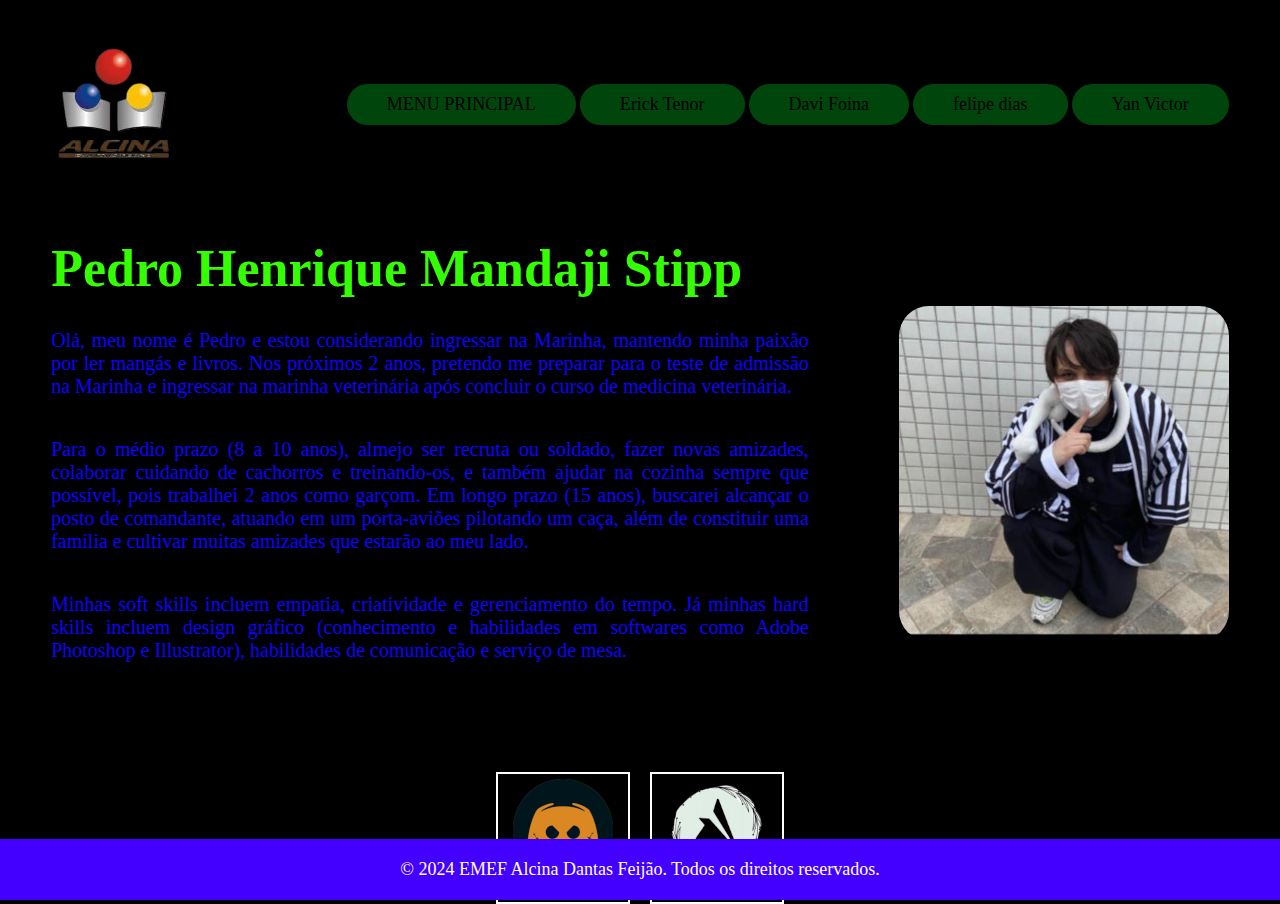
<file: pedro.html>
<!DOCTYPE html>
<html lang="pt-BR">
<head>
    <meta charset="UTF-8">
    <meta name="viewport" content="width=device-width, initial-scale=1.0">
    <title>Alcina Dantas Feijão</title>
    <link rel="stylesheet" href="style.css">
</head>
<style>

     :root {
            --cor-primaria: #000000;
            --cor-link: #000000;
            --cor-head: #00460c;
            --color-headhove: #fffafa;
            --color-h1:#33ff00;
            --color--txt-top:#1100ff;
            --color--border:#000000 ;
            --color-h3: #000000;
            --color-footer:#4400ff;
            --color-footer-txt:#ffffff;
            --color-link2:#ffffff;
            --color-social-border:#ffffff;
            --color--social-links-hover: #003b4d;
            --color-link-border: #ffffff;
        }
      * {
            margin: 0;
            padding: 0;
            box-sizing: border-box;
        }

        body {
            background-color: var(--cor-primaria);
            height: 100vh;
        }

        .interface {
            max-width: 1280px;
            margin: 0 auto;
        }

        .flex{
            display: flex;
        }

        header {
            padding: 40px 4%;
        }

        header > .interface {
            display: flex;
            align-items: center;
            justify-content: space-between;
        }

        header a {
            color: var(--cor-link);
            text-decoration: none;
            display: inline-block;
            transition: 60ms;
        }

        header a:hover{
            color:var(--color-headhove) ;
            transform: scale(1.05);
            box-shadow: 0px 0px 8px #858585 
             }

        header nav ul {
            list-style-type: none;
        }

        header nav ul li {
            display: inline-block;
            padding: 10px 40px;
            font-size: 18px;
            background-color: var(--cor-head);
            border: 0;
            border-radius: 30px;
        }

        section.top-site{
            padding: 40px 4%;
        }

        section.top-site .flex{
            align-items: center;
            justify-content: center;
            gap: 90px;
        }

        .top-site h1{
           color: var(--color-h1);
           font-size: 52px;
           line-height: 40px;
        }

    .top-site .txt-top-site p{
         color: var(--color--txt-top);
         margin: 40px 0;
         text-align: justify;
         font-size: 20px;
    }
 
    .top-site .img-top-site img{
         position: relative;
         animation:  flutuar 2s ease-in-out infinite alternate ;
         border-radius: 30px;
    }

    @keyframes flutuar{
        0%{
            top:0;
        }
        100%{
            top: 30px;
        }
    }

    .apresentacao-membros {
    background-color: var(--cor-secundaria);
    color: var(--cor-link);
    padding: 40px 4%;
   
}

footer {
    background-color: var(--color-footer);
    color: var(--color-footer-txt);
    text-align: center;
    padding: 20px 50px;
    position:absolute;
    bottom: 0;
    width: 100%;
    font-size: 18px;
}

.social-links {
    display: flex;
    justify-content: center;
    margin-top: 20px;
}

.social-links a {
    margin: 0 10px;
    text-decoration: none;
    color: var(--color-link2);
    display: flex;
    flex-direction: column;
    align-items: center;
    transition: background-color 0.4s;
    border: 2px solid ; 
    border-color: var(--color-social-border);
    padding: 5px 15px;
}

.social-links a:hover {
    background-color:var(--color--social-links-hover);
    border-color: var(--color-link-border);/* Muda a cor da borda para branco quando o mouse passa por cima */
}



</style>
<body>
    
    <header>
        <div class="interface">
            <div class="Logo">
                <a href="#">
                    <img src="alcina3.png" alt="logo da Escola Alcina">
                </a>
            </div>
            <nav class="menu-desktop">
                <ul>
                    <li><a href="index.html">MENU PRINCIPAL</a></li>
                    <li><a href="erick.html">Erick Tenor</a></li>
                    <li><a href="davi.html">Davi Foina</a></li>
                    <li><a href="felipe.html">felipe dias</a></li>
                    <li><a href="yan.html">Yan Victor</a></li>
                </ul>
            </nav>
        </div>
    </header>

    <main>
        <section class="top-site">
            <div class="interface">
             <div class="flex">
                <div class="txt-top-site">
                    <h1> Pedro Henrique Mandaji Stipp<span></span></h1>
                    <p>Olá, meu nome é Pedro e estou considerando ingressar na Marinha, mantendo minha paixão por ler mangás e livros.
                         Nos próximos 2 anos, pretendo me preparar para o teste de admissão na Marinha e ingressar na marinha veterinária após concluir o curso de medicina veterinária.</p>
                    <p>Para o médio prazo (8 a 10 anos), almejo ser recruta ou soldado, fazer novas amizades, colaborar cuidando de cachorros e treinando-os, e também ajudar na cozinha sempre
                         que possível, pois trabalhei 2 anos como garçom.
                        Em longo prazo (15 anos), buscarei alcançar o posto de comandante, atuando em um porta-aviões pilotando um caça, além de constituir uma família e cultivar muitas 
                        amizades que estarão ao meu lado. </p>
                      <p> Minhas soft skills incluem empatia, criatividade e gerenciamento do tempo. Já minhas hard skills incluem design gráfico (conhecimento e habilidades em softwares como
                         Adobe Photoshop e Illustrator), habilidades de comunicação e serviço de mesa.
                        </p> 

                </div><!--txt--> 
                <div class="img-top-site">
                    <img src="pedrão1.jpg" alt="">

                </div>
              </div>
            </div>
        </section>
    </main>
</section>

<div class="social-links">
    <a class="top-links--nav" href="https://discord.com/channels/1233829998738280450/1233829999270695025">
        <img src="newdiscord.png" class="top-link-img">
        Discord
    </a>
    <a class="top-links--nav" href="https://t.me/+xDTtMTl84DYxYjFh">
        <img src="telegram2.png" class="top-link-img">
        Telegram
    </a>
</div>

    <footer>
        <div class="interface">
            <p>&copy; 2024 EMEF Alcina Dantas Feijão. Todos os direitos reservados.</p>
        </div>
    </footer>
   
</body>
</html>
</file>
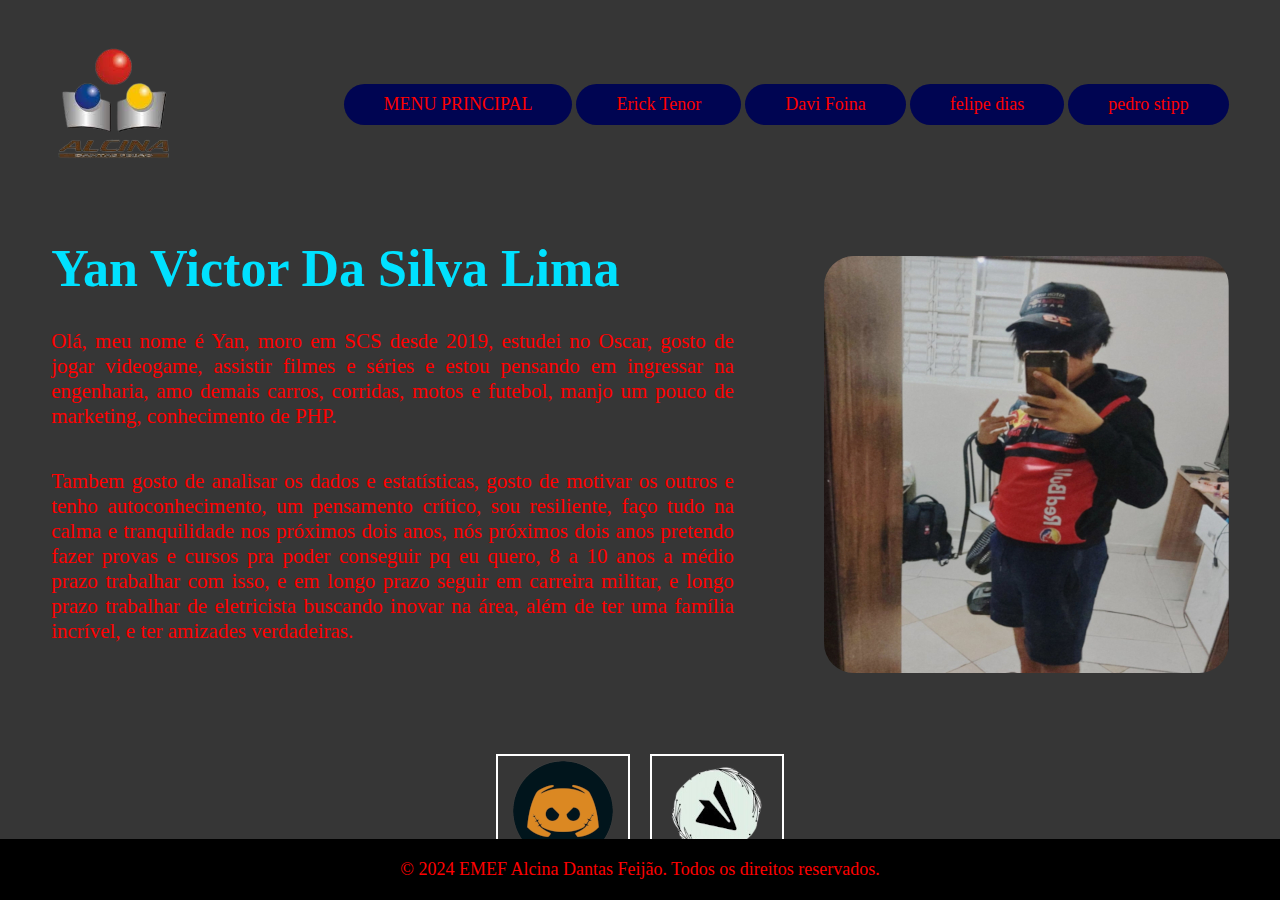
<file: yan.html>
<!DOCTYPE html>
<html lang="pt-BR">
<head>
    <meta charset="UTF-8">
    <meta name="viewport" content="width=device-width, initial-scale=1.0">
    <title>Alcina Dantas Feijão</title>
    <link rel="stylesheet" href="style.css">
</head>
<style>

     :root {
            --cor-primaria: #363636;
            --cor-link: #fd0000;
            --cor-head: #000552;
            --color-headhove: #fffafa;
            --color-h1:#00e1ff;
            --color--txt-top:#ff0000;
            --color--border:#000000 ;
            --color-h3: #000000;
            --color-footer:#000000;
            --color-footer-txt:#ff0000;
            --color-link2:#ffffff;
            --color-social-border:#ffffff;
            --color--social-links-hover: #003b4d;
            --color-link-border: #ffffff;
        }
      * {
            margin: 0;
            padding: 0;
            box-sizing: border-box;
        }

        body {
            background-color: var(--cor-primaria);
            height: 100vh;
        }

        .interface {
            max-width: 1280px;
            margin: 0 auto;
        }

        .flex{
            display: flex;
        }

        header {
            padding: 40px 4%;
        }

        header > .interface {
            display: flex;
            align-items: center;
            justify-content: space-between;
        }

        header a {
            color: var(--cor-link);
            text-decoration: none;
            display: inline-block;
            transition: 60ms;
        }

        header a:hover{
            color:var(--color-headhove) ;
            transform: scale(1.05);
            box-shadow: 0px 0px 8px #858585 
             }

        header nav ul {
            list-style-type: none;
        }

        header nav ul li {
            display: inline-block;
            padding: 10px 40px;
            font-size: 18px;
            background-color: var(--cor-head);
            border: 0;
            border-radius: 30px;
        }

        section.top-site{
            padding: 40px 4%;
        }

        section.top-site .flex{
            align-items: center;
            justify-content: center;
            gap: 90px;
        }

        .top-site h1{
           color: var(--color-h1);
           font-size: 52px;
           line-height: 40px;
        }

    .top-site .txt-top-site p{
         color: var(--color--txt-top);
         margin: 40px 0;
         text-align: justify;
         font-size: 21px;
    }
 
    .top-site .img-top-site img{
         position: relative;
         animation:  flutuar 2s ease-in-out infinite alternate ;
         border-radius: 30px;
    }

    @keyframes flutuar{
        0%{
            top:0;
        }
        100%{
            top: 30px;
        }
    }

    .apresentacao-membros {
    background-color: var(--cor-secundaria);
    color: var(--cor-link);
    padding: 40px 4%;
   
}

footer {
    background-color: var(--color-footer);
    color: var(--color-footer-txt);
    text-align: center;
    padding: 20px 50px;
    position:absolute;
    bottom: 0;
    width: 100%;
    font-size: 18px;
}

.social-links {
    display: flex;
    justify-content: center;
    margin-top: 20px;
}

.social-links a {
    margin: 0 10px;
    text-decoration: none;
    color: var(--color-link2);
    display: flex;
    flex-direction: column;
    align-items: center;
    transition: background-color 0.4s;
    border: 2px solid ; 
    border-color: var(--color-social-border);
    padding: 5px 15px;
}

.social-links a:hover {
    background-color:var(--color--social-links-hover);
    border-color: var(--color-link-border);/* Muda a cor da borda para branco quando o mouse passa por cima */
}



</style>
<body>
    
    <header>
        <div class="interface">
            <div class="Logo">
                <a href="#">
                    <img src="alcina3.png" alt="logo da Escola Alcina">
                </a>
            </div>
            <nav class="menu-desktop">
                <ul>
                    <li><a href="index.html">MENU PRINCIPAL</a></li>
                    <li><a href="erick.html">Erick Tenor</a></li>
                    <li><a href="davi.html">Davi Foina</a></li>
                    <li><a href="felipe.html">felipe dias</a></li>
                    <li><a href="pedro.html">pedro stipp</a></li>
                </ul>
            </nav>
        </div>
    </header>

    <main>
        <section class="top-site">
            <div class="interface">
             <div class="flex">
                <div class="txt-top-site">
                    <h1> Yan Victor Da Silva Lima<span></span></h1>
                    <p>Olá, meu nome é Yan, moro em SCS desde 2019, estudei no Oscar, gosto de jogar videogame, assistir filmes e séries e estou pensando em ingressar na engenharia,
                         amo demais carros, corridas, motos e futebol, manjo um pouco de marketing, conhecimento de PHP.</p>
                    <p>Tambem  gosto de analisar os dados e estatísticas, gosto de motivar os outros e tenho autoconhecimento, um pensamento crítico, sou resiliente, faço tudo na calma
                         e tranquilidade nos próximos dois anos, nós próximos dois anos pretendo fazer provas e cursos pra poder conseguir pq eu quero, 8 a 10 anos a médio prazo trabalhar 
                         com isso, e em longo prazo seguir em carreira militar, e longo prazo trabalhar de eletricista buscando inovar na área, além de ter uma família incrível, e ter amizades 
                         verdadeiras.</p>
                </div><!--txt--> 
                <div class="img-top-site">
                    <img src="yan2.jpg" alt="">

                </div>
              </div>
            </div>
        </section>
    </main>
</section>

<div class="social-links">
    <a class="top-links--nav" href="https://discord.com/channels/1233829998738280450/1233829999270695025">
        <img src="newdiscord.png" class="top-link-img">
        Discord
    </a>
    <a class="top-links--nav" href="https://t.me/+xDTtMTl84DYxYjFh">
        <img src="telegram2.png" class="top-link-img">
        Telegram
    </a>
</div>

    <footer>
        <div class="interface">
            <p>&copy; 2024 EMEF Alcina Dantas Feijão. Todos os direitos reservados.</p>
        </div>
    </footer>
   
</body>
</html>
</file>
<file: style.css>
:root {
    --cor-primaria: #2d075ff1;
    --cor-link: #000000;
    --cor-head: #a100e0;
    --color-headhove: #fffafa;
    --color-h1:#ff1100;
    --color--txt-top:#07e2ff;
    --color--border:#000000 ;
    --color-h3: #000000;
    --color-p:#0cceff;
    --color-footer:#000000;
    --color-footer-txt:#ffffff;

}

* {
    margin: 0;
    padding: 0;
    box-sizing: border-box;
}

body {
    background-color: var(--cor-primaria);
    height: 100vh;
}

.interface {
    max-width: 1280px;
    margin: 0 auto;
}
.flex{
    display: flex;
}

header {
    padding: 40px 4%;
}

header > .interface {
    display: flex;
    align-items: center;
    justify-content: space-between;         
}

header a {
    color: var(--cor-link);
    text-decoration: none;
    display: inline-block;
    transition: 60ms;
}

header a:hover{
    color:var(--color-headhove) ;
    transform: scale(1.05);
    box-shadow: 0px 0px 8px #858585 
     }

header nav ul {
    list-style-type: none;
}

header nav ul li {
    display: inline-block;
    padding: 10px 40px;
    font-size: 18px;
    background-color: var(--cor-head);
    border: 0;
    border-radius: 30px;
}

section.top-site{
    padding: 40px 4%;
}

section.top-site .flex{
    align-items: center;
    justify-content: center;
    gap: 90px;
}

.top-site h1{
   color: var(--color-h1);
   font-size: 52px;
   line-height: 40px;
}

.top-site .txt-top-site p{
 color: var(--color--txt-top);
 margin: 40px 0;
 text-align: justify;
 font-size: 20px;
}

.top-site .img-top-site img{
 position: relative;
 animation:  flutuar 2s ease-in-out infinite alternate ;
 border-radius: 30px;
}

@keyframes flutuar{
0%{
    top:0;
}
100%{
    top: 30px;
}
}

.apresentacao-membros {
background-color: var(--cor-secundaria);
color: var(--cor-link);
padding: 40px 4%;

}



.membro {
flex: 1;
text-align: center;
margin: 20px;
border: 5px solid var(--color--border);
border-radius: 30px;
padding: 20px 50px;
display: inline-block;
box-shadow: 0px 0px 8px #858585 ;
}

.membro img {
width: 150px;
height: 150px;
border-radius: 50%;
margin-bottom: 10px;
border: 2px solid var(--cor-primaria);
border-radius: 30px;
box-shadow: 0px 0px 8px #858585; 
}

.membro h3 {
font-size: 24px;
margin-bottom: 10px;
color: var(--color-h3);
}

.membro p {
font-size: 16px;
line-height: 1.6;
text-align: justify;
color: var(--color-p);

}

main {
margin-bottom: 30px; /* Adiciona um espaçamento inferior */
}


footer {
background-color: var(--color-footer);
color: var(--color-footer-txt);
text-align: center;
padding: 20px 50px;
position:relative;
bottom: 0;
width: 100%;
font-size: 18px;
}
</file>
